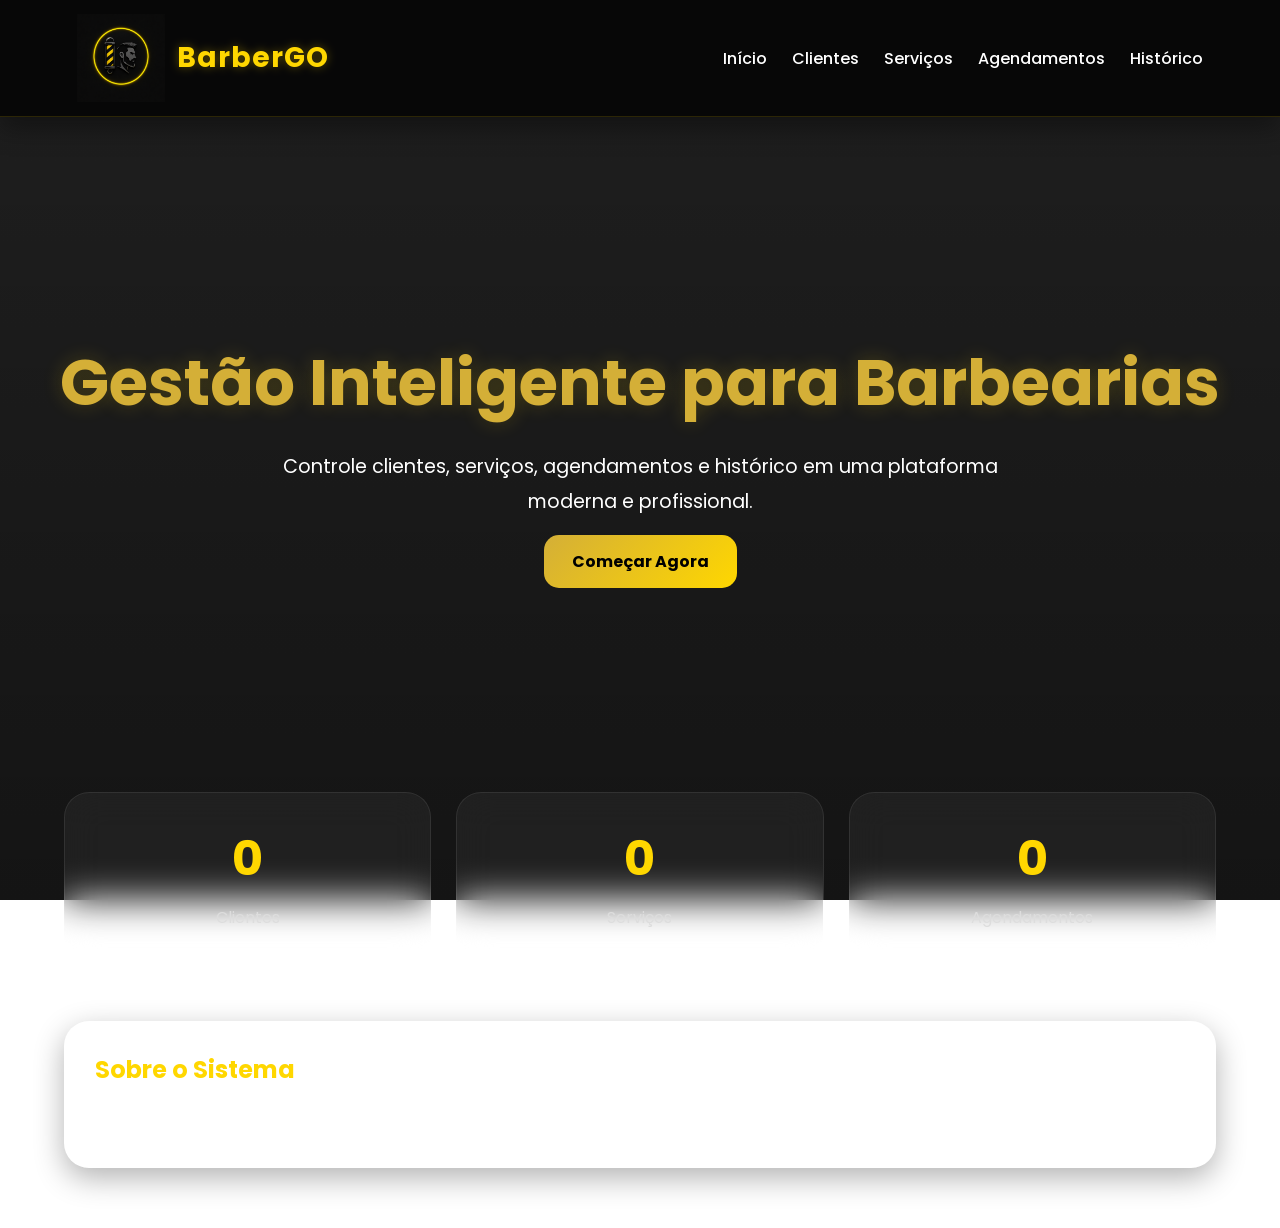
<file: index.html>
<!DOCTYPE html>
<html lang="pt-BR">

<head>
    <meta charset="UTF-8">
    <meta name="viewport" content="width=device-width, initial-scale=1.0">
    <title>BarberGo</title>

    <link rel="stylesheet" href="style.css">

    <link href="https://fonts.googleapis.com/css2?family=Poppins:wght@300;400;500;600;700&display=swap"
        rel="stylesheet">
</head>

<body>

    <header>

      <div class="logo">
    <img src="ChatGPT Image 11 de jun. de 2026, 14_18_03.png" alt="Logo BarberPro">
    <span>BarberGO</span>
</div>

        <nav>
            <a href="index.html">Início</a>
            <a href="clientes.html">Clientes</a>
            <a href="servicos.html">Serviços</a>
            <a href="agendamento.html">Agendamentos</a>
            <a href="historico.html">Histórico</a>
        </nav>

    </header>

    <section class="hero">

        <div class="hero-content">

            <h1>Gestão Inteligente para Barbearias</h1>

            <p>
                Controle clientes, serviços, agendamentos e histórico
                em uma plataforma moderna e profissional.
            </p>

            <a href="clientes.html" class="btn">
                Começar Agora
            </a>

        </div>

    </section>

    <section class="dashboard">

        <div class="stat-card">
            <h2 id="totalClientes">0</h2>
            <p>Clientes</p>
        </div>

        <div class="stat-card">
            <h2 id="totalServicos">0</h2>
            <p>Serviços</p>
        </div>

        <div class="stat-card">
            <h2 id="totalAgendamentos">0</h2>
            <p>Agendamentos</p>
        </div>

    </section>

    <section class="sobre">

        <div class="card">

            <h2>Sobre o Sistema</h2>

            <p>
                Esse projeto foi desenvolvido para facilitar a rotina
                de barbearias, permitindo o gerenciamento completo
                de clientes, serviços e horários.
            </p>

        </div>

    </section>

    <script src="script.js"></script>

</body>

</html>
</file>
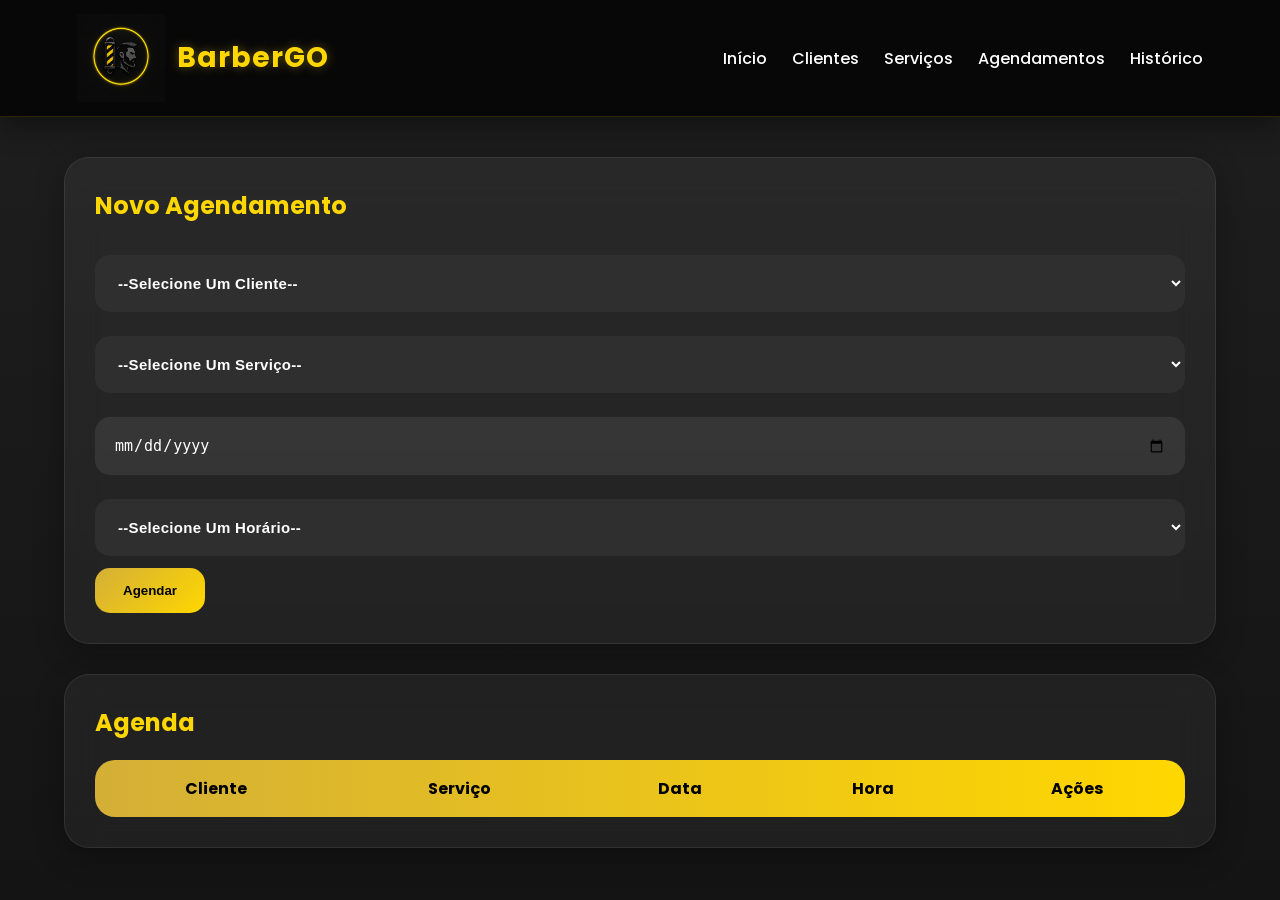
<file: agendamento.html>
<!DOCTYPE html>
<html lang="pt-BR">

<head>
    <meta charset="UTF-8">
    <meta name="viewport" content="width=device-width, initial-scale=1.0">
    <title>Agendamentos</title>

    <link rel="stylesheet" href="style.css">
</head>

<body>

<header>


  <div class="logo">
    <img src="ChatGPT Image 11 de jun. de 2026, 14_18_03.png" alt="Logo BarberPro">
    <span>BarberGO</span>
   </div>

    <nav>
        <a href="index.html">Início</a>
        <a href="clientes.html">Clientes</a>
        <a href="servicos.html">Serviços</a>
        <a href="agendamento.html">Agendamentos</a>
        <a href="historico.html">Histórico</a>
    </nav>

</header>

<div class="container">

    <div class="card">

        <h2>Novo Agendamento</h2>

        <select id="agCliente">
            <option value="">--Selecione um cliente--</option>
        </select>

        <select id="agServico">
            <option value="">--Selecione um serviço--</option>
        </select>

        <input
            type="date"
            id="agData"
            onfocus="this.showPicker()"
            oninput="validarDataAgendamento()">

        <select id="agHora">
            <option value="">--Selecione um horário--</option>
        </select>

        <button onclick="agendar()">
            Agendar
        </button>

    </div>

    <div class="card">

        <h2>Agenda</h2>

        <table>

            <thead>

                <tr>
                    <th>Cliente</th>
                    <th>Serviço</th>
                    <th>Data</th>
                    <th>Hora</th>
                    <th>Ações</th>
                </tr>

            </thead>

            <tbody id="listaAgendamentos"></tbody>

        </table>

    </div>

</div>

<script src="script.js"></script>

</body>
</html>
</file>
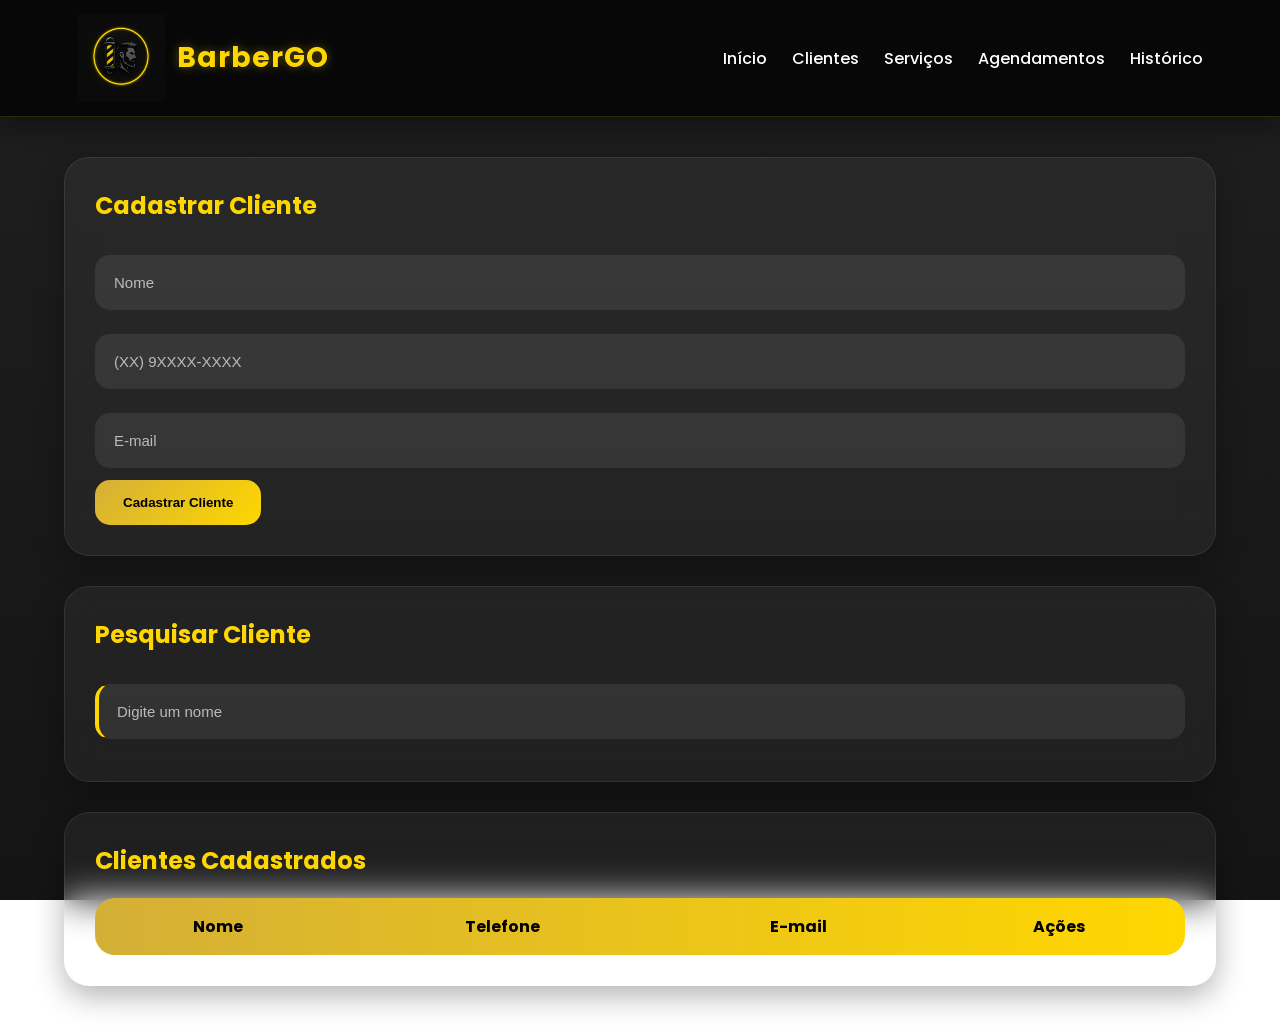
<file: clientes.html>
<!DOCTYPE html>
<html lang="pt-BR">

<head>
    <meta charset="UTF-8">
    <meta name="viewport" content="width=device-width, initial-scale=1.0">
    <title>Clientes</title>

    <link rel="stylesheet" href="style.css">
</head>

<body>

<header>


  <div class="logo">
    <img src="ChatGPT Image 11 de jun. de 2026, 14_18_03.png" alt="Logo BarberPro">
    <span>BarberGO</span>
  </div>  
  
    <nav>
        <a href="index.html">Início</a>
        <a href="clientes.html">Clientes</a>
        <a href="servicos.html">Serviços</a>
        <a href="agendamento.html">Agendamentos</a>
        <a href="historico.html">Histórico</a>
    </nav>

</header>

<div class="container">

    <div class="card">

        <h2>Cadastrar Cliente</h2>

        <input
            type="text"
            id="nomeCliente"
            placeholder="Nome"
            oninput="validarNomeCliente()">

        <input
            type="text"
            id="telefoneCliente"
            placeholder="(XX) 9XXXX-XXXX"
            maxlength="15"
            oninput="formatarTelefone(this); validarTelefoneCliente()">

        <input
            type="email"
            id="emailCliente"
            placeholder="E-mail"
            oninput="validarEmailCliente()">

        <button onclick="cadastrarCliente()">
            Cadastrar Cliente
        </button>

    </div>

    <div class="card">

        <h2>Pesquisar Cliente</h2>

        <input
            type="text"
            id="pesquisaCliente"
            placeholder="Digite um nome"
            onkeyup="pesquisarCliente()">

    </div>

    <div class="card">

        <h2>Clientes Cadastrados</h2>

        <table>

            <thead>

                <tr>
                    <th>Nome</th>
                    <th>Telefone</th>
                    <th>E-mail</th>
                    <th>Ações</th>
                </tr>

            </thead>

            <tbody id="listaClientes"></tbody>

        </table>

    </div>

</div>

<script src="script.js"></script>

</body>
</html>
</file>
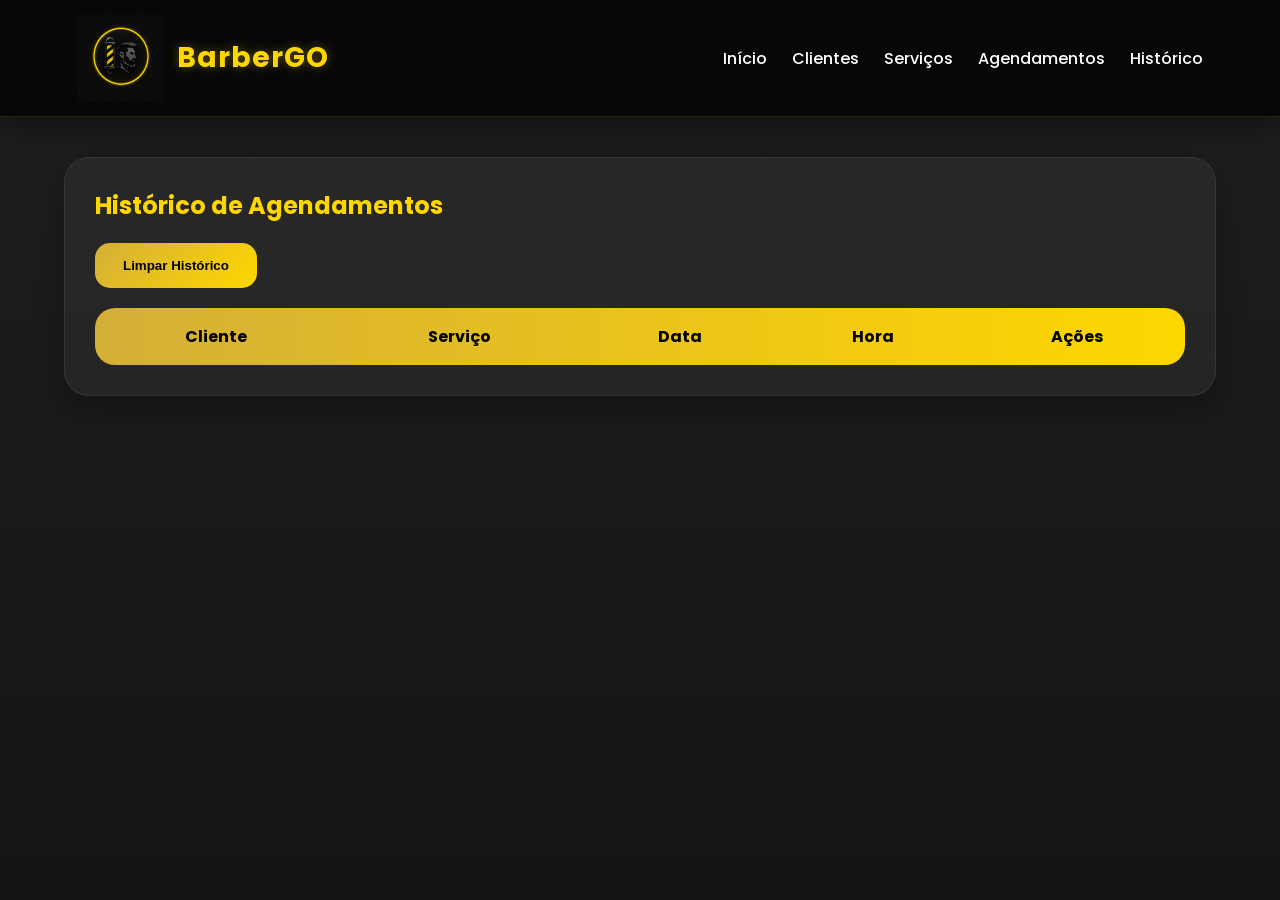
<file: historico.html>
<!DOCTYPE html>
<html lang="pt-BR">

<head>
    <meta charset="UTF-8">
    <meta name="viewport" content="width=device-width, initial-scale=1.0">
    <title>Histórico</title>

    <link rel="stylesheet" href="style.css">
</head>

<body>

<header>

      <div class="logo">
    <img src="ChatGPT Image 11 de jun. de 2026, 14_18_03.png" alt="Logo BarberPro">
    <span>BarberGO</span>

         </div> 
    <nav>
        <a href="index.html">Início</a>
        <a href="clientes.html">Clientes</a>
        <a href="servicos.html">Serviços</a>
        <a href="agendamento.html">Agendamentos</a>
        <a href="historico.html">Histórico</a>
    </nav>

</header>

<div class="container">

    <div class="card">

        <h2>Histórico de Agendamentos</h2>

        <div style="margin-bottom:12px;">
            <button onclick="limparHistorico()">Limpar Histórico</button>
        </div>

        <table>

            <thead>

                <tr>
                    <th>Cliente</th>
                    <th>Serviço</th>
                    <th>Data</th>
                    <th>Hora</th>
                    <th>Ações</th>
                </tr>

            </thead>

            <tbody id="listaAgendamentos"></tbody>

        </table>

    </div>

</div>

<script src="script.js"></script>

</body>
</html>
</file>
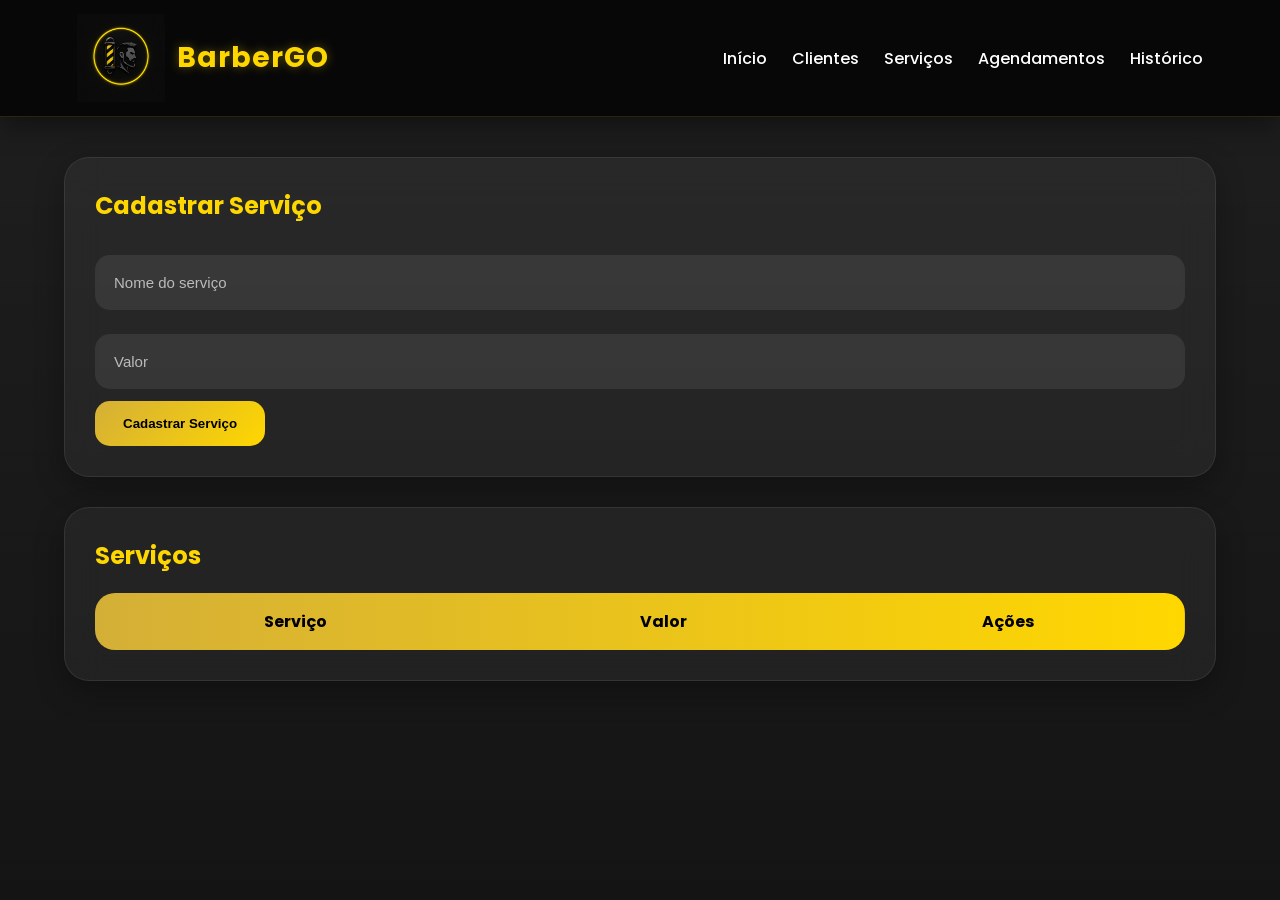
<file: servicos.html>
<!DOCTYPE html>
<html lang="pt-BR">

<head>
    <meta charset="UTF-8">
    <meta name="viewport" content="width=device-width, initial-scale=1.0">
    <title>Serviços</title>

    <link rel="stylesheet" href="style.css">
</head>

<body>

<header>

  <div class="logo">
    <img src="ChatGPT Image 11 de jun. de 2026, 14_18_03.png" alt="Logo BarberPro">
    <span>BarberGO</span>
  </div>
    <nav>
        <a href="index.html">Início</a>
        <a href="clientes.html">Clientes</a>
        <a href="servicos.html">Serviços</a>
        <a href="agendamento.html">Agendamentos</a>
        <a href="historico.html">Histórico</a>
    </nav>

</header>

<div class="container">

    <div class="card">

        <h2>Cadastrar Serviço</h2>

        <input
            type="text"
            id="nomeServico"
            placeholder="Nome do serviço"
            oninput="validarNomeServico()">

        <input
            type="number"
            id="valorServico"
            placeholder="Valor"
            oninput="validarValorServico()">

        <button onclick="cadastrarServico()">
            Cadastrar Serviço
        </button>

    </div>

    <div class="card">

        <h2>Serviços</h2>

        <table>

            <thead>

                <tr>
                    <th>Serviço</th>
                    <th>Valor</th>
                    <th>Ações</th>
                </tr>

            </thead>

            <tbody id="listaServicos"></tbody>

        </table>

    </div>

</div>

<script src="script.js"></script>

</body>
</html>
</file>
<file: style.css>
@import url('https://fonts.googleapis.com/css2?family=Poppins:wght@300;400;500;600;700;800&display=swap');

*{
    margin:0;
    padding:0;
    box-sizing:border-box;
}

:root{

    --gold:#D4AF37;
    --gold2:#FFD700;
    --black:#080808;
    --dark:#111111;
    --card:rgba(255,255,255,.05);
    --border:rgba(255,255,255,.08);
    --white:#ffffff;

}

html{
    scroll-behavior:smooth;
}

body{

    font-family:'Poppins',sans-serif;

    background:
    linear-gradient(
        rgba(0,0,0,.88),
        rgba(0,0,0,.92)
    ),
    url("https://images.unsplash.com/photo-1621605815971-fbc98d665033");

    background-size:cover;
    background-position:center;
    background-attachment:fixed;

    color:white;

    min-height:100vh;

}

/* ==========================
   SCROLLBAR
   ========================== */

::-webkit-scrollbar{
    width:10px;
}

::-webkit-scrollbar-track{
    background:#111;
}

::-webkit-scrollbar-thumb{
    background:var(--gold);
    border-radius:20px;
}

/* ==========================
   HEADER
   ========================== */

header{
    position:sticky;
    top:0;
    z-index:999;

    display:flex;
    justify-content:space-between;
    align-items:center;

    padding:14px 6%;

    backdrop-filter:blur(20px);

    background:rgba(0,0,0,.75);

    border-bottom:1px solid rgba(255,215,0,.15);

    box-shadow:0 10px 25px rgba(0,0,0,.4);
}

/* ==========================
   LOGO
   ========================== */
/* ==========================
   LOGO PREMIUM
   ========================== */

.logo{
    display:flex;
    align-items:center;
    gap:12px;

    font-size:28px;
    font-weight:700;

    color:#FFD700;

    letter-spacing:1px;

    text-shadow:
    0 0 10px rgba(255,215,0,.35);
}


.logo img{
    width:88px;
    height:88px;

    object-fit:cover;
    object-position:center;

    padding:0;

    background:none;

    border:none;

    border-radius:0;

    box-shadow:none;

    transition:.3s;
}

.logo img:hover{
    transform:scale(1.05);
    box-shadow:none;
}


/* LOGO CENTRAL DA HOME */

.logo-showcase{

    display:flex;

    justify-content:center;

    align-items:center;

    margin:50px 0;
}

.logo-showcase img{

    width:300px;

    max-width:90%;

    padding:15px;

    border-radius:25px;

    background:
    rgba(255,255,255,.05);

    border:
    1px solid rgba(255,215,0,.25);

    box-shadow:
    0 0 25px rgba(255,215,0,.25);

    transition:.5s;
}

.logo-showcase img:hover{

    transform:scale(1.05);

    box-shadow:
    0 0 40px rgba(255,215,0,.45);
}

/* ==========================
   MENU
   ========================== */

nav{

    display:flex;

    gap:25px;

}

nav a{

    color:white;

    text-decoration:none;

    font-weight:500;

    position:relative;

    transition:.3s;

}

nav a::after{

    content:"";

    position:absolute;

    bottom:-6px;

    left:0;

    width:0;

    height:2px;

    background:gold;

    transition:.3s;

}

nav a:hover{

    color:gold;

}

nav a:hover::after{

    width:100%;

}

/* ==========================
   HERO
   ========================== */

.hero{

    min-height:75vh;

    display:flex;

    justify-content:center;

    align-items:center;

    text-align:center;

    padding:50px;

}

.hero-content{

    animation:fadeUp 1s ease;

}

.hero h1{

    font-size:4rem;

    color:var(--gold);

    margin-bottom:20px;

    text-shadow:
    0 0 20px rgba(255,215,0,.2);

}

.hero p{

    max-width:800px;

    margin:auto;

    line-height:1.8;

    font-size:1.2rem;

    margin-bottom:30px;

}

/* ==========================
   BOTĆ•ES
   ========================== */

.btn,
button{

    background:
    linear-gradient(
        135deg,
        var(--gold),
        var(--gold2)
    );

    color:black;

    border:none;

    padding:15px 28px;

    border-radius:15px;

    cursor:pointer;

    font-weight:700;

    text-decoration:none;

    transition:.3s;

}

.btn:hover,
button:hover{

    transform:
    translateY(-4px);

    box-shadow:
    0 0 25px rgba(255,215,0,.4);

}

/* ==========================
   CONTAINER
   ========================== */

.container{

    width:90%;

    max-width:1200px;

    margin:40px auto;

}

/* ==========================
   DASHBOARD
   ========================== */

.dashboard{

    width:90%;

    max-width:1200px;

    margin:auto;

    display:grid;

    grid-template-columns:
    repeat(auto-fit,minmax(250px,1fr));

    gap:25px;

}

.stat-card{

    background:var(--card);

    backdrop-filter:blur(18px);

    border:
    1px solid var(--border);

    border-radius:25px;

    padding:30px;

    text-align:center;

    transition:.4s;

}

.stat-card:hover{

    transform:
    translateY(-8px);

    box-shadow:
    0 0 30px rgba(255,215,0,.15);

}

.stat-card h2{

    font-size:3rem;

    color:gold;

}

.stat-card p{

    margin-top:10px;

    color:#ddd;

}

/* ==========================
   CARDS
   ========================== */

.card{

    background:var(--card);

    backdrop-filter:blur(18px);

    border:
    1px solid var(--border);

    border-radius:25px;

    padding:30px;

    margin-bottom:30px;

    transition:.4s;

    box-shadow:
    0 10px 30px rgba(0,0,0,.3);

}

.card:hover{

    transform:
    translateY(-6px);

    box-shadow:
    0 15px 35px rgba(255,215,0,.08);

}

.card h2{

    color:gold;

    margin-bottom:20px;

}

/* ==========================
   FORMULĆRIOS
   ========================== */

input,
select{

    width:100%;

    padding:18px;

    margin:12px 0;

    border-radius:15px;

    border:1px solid transparent;

    background:
    rgba(255,255,255,.08);

    color:white;

    font-size:15px;

    transition:.35s;

}

input::placeholder{

    color:#bbbbbb;

}

input:focus,
select:focus{

    outline:none;

    border:1px solid gold;

    background:
    rgba(255,255,255,.12);

    box-shadow:
    0 0 20px rgba(255,215,0,.25);

    transform:scale(1.01);

}

/* ==========================
   AGENDAMENTO - SELECT CLIENTE, SERVIĆ‡O E HORA
   Torna o texto dos selects mais legĆ­vel e uniforme
   ========================== */

#agCliente,
#agServico,
#agHora {
    color:var(--white);
    background:#2f2f2f;
    font-weight:700;
    letter-spacing:0.02em;
    text-transform:capitalize;
}

#agCliente option,
#agServico option,
#agHora option {
    color:var(--white);
    background:#2f2f2f;
    font-weight:600;
    letter-spacing:0.02em;
    text-transform:capitalize;
}

/* ==========================
   TABELAS
   ========================== */

table{

    width:100%;

    border-collapse:collapse;

    overflow:hidden;

    border-radius:20px;

    margin-top:20px;

}

thead{

    background:
    linear-gradient(
        90deg,
        var(--gold),
        var(--gold2)
    );

    color:black;

}

th{

    padding:16px;

    font-weight:700;

}

td{

    padding:16px;

    text-align:center;

    background:
    rgba(255,255,255,.04);

    border-bottom:
    1px solid rgba(255,255,255,.05);

}

tbody tr{

    transition:.3s;

}

tbody tr:hover{

    background:
    rgba(255,215,0,.08);

}

/* ==========================
   PESQUISA
   ========================== */

#pesquisaCliente{

    border-left:4px solid gold;

}

/* ==========================
   LOGO CENTRAL
   ========================== */

.logo-showcase{

    display:flex;

    justify-content:center;

    align-items:center;

    margin:40px 0;

}

.logo-showcase img{

    width:220px;

    max-width:90%;

    transition:.5s;

    filter:
    drop-shadow(0 0 25px rgba(255,215,0,.25));

}

.logo-showcase img:hover{

    transform:scale(1.05);

    filter:
    drop-shadow(0 0 40px rgba(255,215,0,.45));

}

/* ==========================
   SOBRE
   ========================== */

.sobre{

    width:90%;

    max-width:1200px;

    margin:60px auto;

}

.sobre p{

    line-height:1.9;

}

/* ==========================
   ANIMAĆ‡Ć•ES
   ========================== */

@keyframes fadeUp{

    from{

        opacity:0;

        transform:
        translateY(40px);

    }

    to{

        opacity:1;

        transform:
        translateY(0);

    }

}

.card,
.stat-card{

    animation:fadeUp .8s ease;

}

/* ==========================
   FOOTER
   ========================== */

footer{

    margin-top:60px;

    padding:25px;

    text-align:center;

    background:
    rgba(0,0,0,.4);

    backdrop-filter:blur(10px);

    border-top:
    1px solid rgba(255,215,0,.15);

}

/* ==========================
   RESPONSIVO
   ========================== */

@media(max-width:900px){

    header{

        flex-direction:column;

        gap:15px;

    }

    nav{

        flex-wrap:wrap;

        justify-content:center;

    }

    .hero h1{

        font-size:2.8rem;

    }

}

@media(max-width:600px){

    .hero{

        padding:30px;

    }

    .hero h1{

        font-size:2rem;

    }

    .hero p{

        font-size:1rem;

    }

    .logo{

        font-size:22px;

    }

    .logo img{

        width:65px;

        height:65px;

    }

    table{

        font-size:12px;

    }

    th,
    td{

        padding:10px;

    }

}
/* ==========================
   RESPONSIVIDADE EXTRA
   ========================== */

@media (max-width: 768px){

    body{
        background-attachment: scroll;
    }

    header{
        flex-direction: column;
        text-align: center;
        padding: 15px;
    }

    nav{
        width: 100%;
        justify-content: center;
        flex-wrap: wrap;
        gap: 12px;
    }

.logo{
    flex-direction:row;
    gap:10px;
    font-size:22px;
}

.logo img{
    width:50px;
    height:50px;
}

    .hero{
        min-height: auto;
        padding: 40px 20px;
    }

    .hero h1{
        font-size: 2rem;
        line-height: 1.2;
    }

    .hero p{
        font-size: 1rem;
        line-height: 1.6;
    }

    .container,
    .dashboard,
    .sobre{
        width: 95%;
    }

    .card,
    .stat-card{
        padding: 20px;
    }

    .stat-card h2{
        font-size: 2rem;
    }

    button,
    .btn{
        width: 100%;
        padding: 15px;
    }

    input,
    select{
        font-size: 16px;
    }

    .logo-showcase img{
        width: 180px;
    }

    table{
        display: block;
        overflow-x: auto;
        white-space: nowrap;
    }

}

@media (max-width: 480px){

    .hero h1{
        font-size: 1.6rem;
    }

    .hero p{
        font-size: 0.95rem;
    }

    .logo{
        font-size: 20px;
    }

    .logo img{
        width: 60px;
        height: 60px;
    }

    th,
    td{
        padding: 8px;
        font-size: 12px;
    }

}

/* ==========================
   MENSAGENS DE VALIDAĆ‡ĆO
   ========================== */

input:focus,
select:focus {
    outline: none;
    border: 2px solid var(--gold) !important;
    box-shadow: 0 0 15px rgba(212, 175, 55, 0.3);
}
</file>
